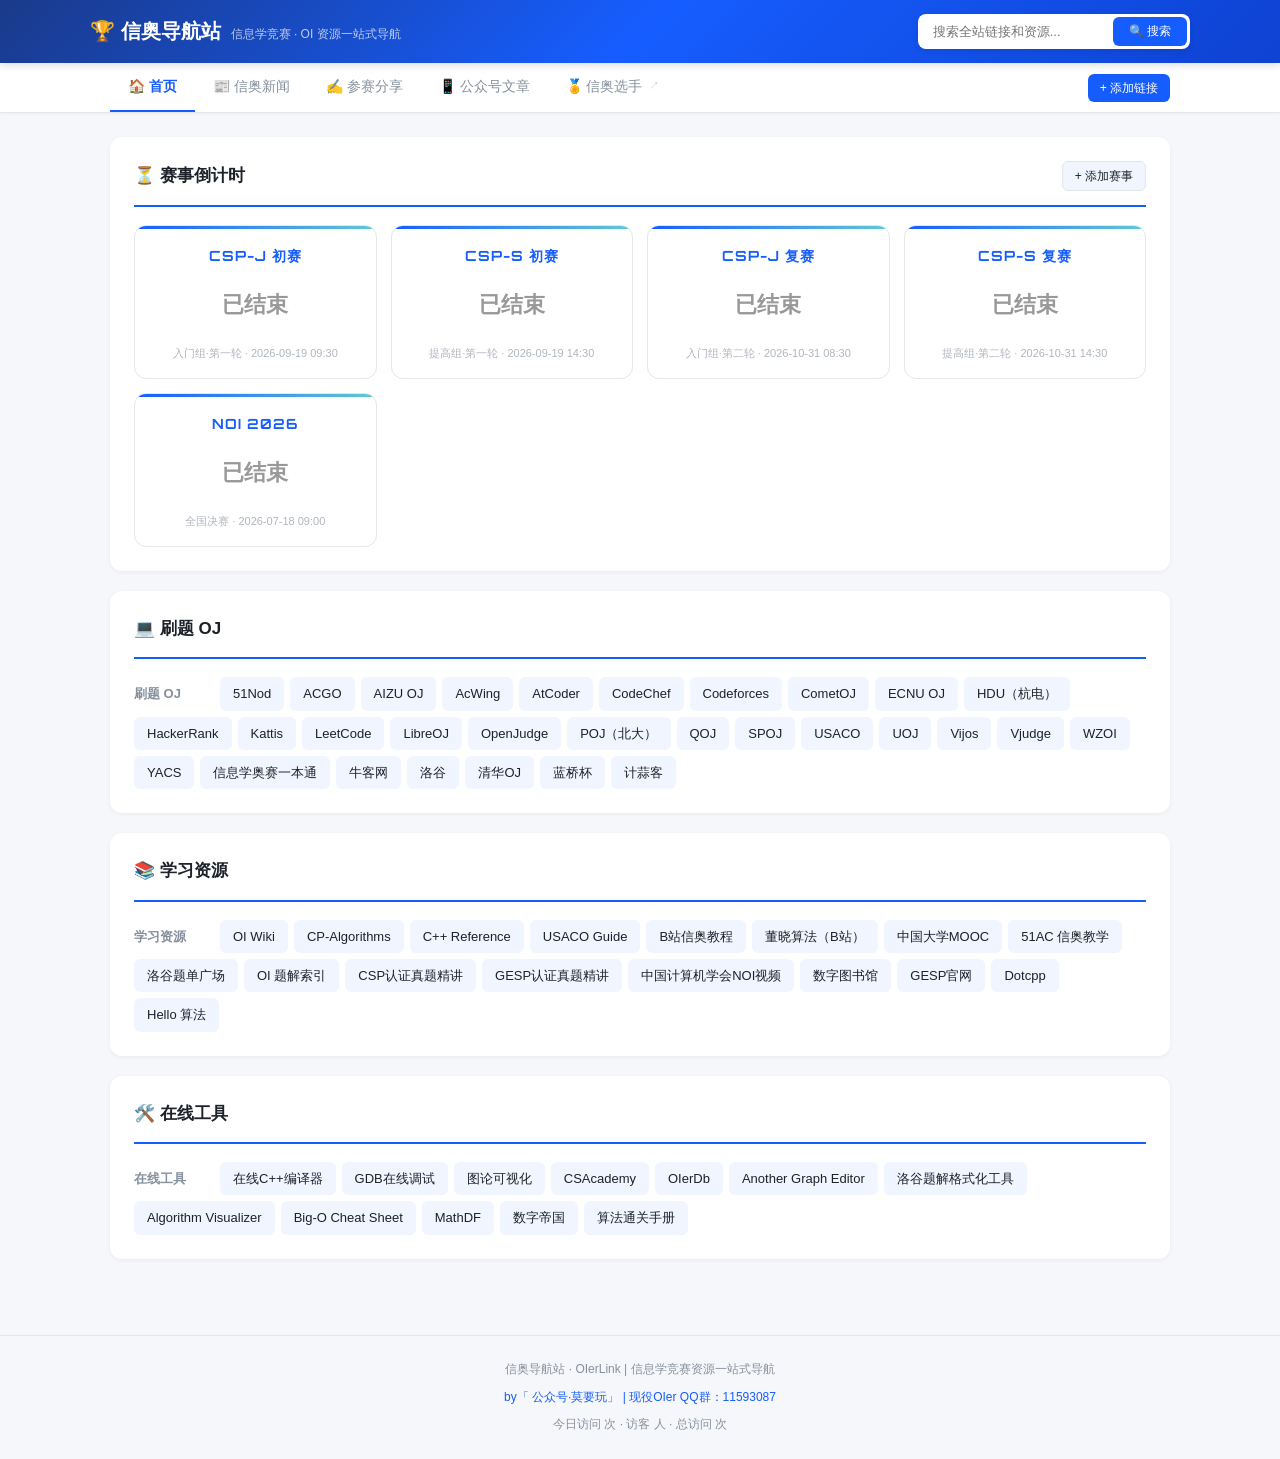
<file: index.html>
<!DOCTYPE html>
<html lang="zh-CN">
<head>
<meta charset="UTF-8">
<meta name="viewport" content="width=device-width, initial-scale=1.0">
<meta name="description" content="信奥导航站(OIerLink) - 信息学竞赛一站式资源导航：刷题OJ、学习资源、赛事官网、选手排名、信奥新闻聚合">
<meta name="keywords" content="OI,信息学竞赛,CSP,NOI,NOIP,洛谷,AcWing,Codeforces,信奥,信奥导航,OIer">
<link rel="preconnect" href="https://fonts.googleapis.com">
<link rel="preconnect" href="https://fonts.gstatic.com" crossorigin>
<link href="https://fonts.googleapis.com/css2?family=Orbitron:wght@500;700;900&display=swap" rel="stylesheet">
<title>信奥导航站 - OIerLink | 信息学竞赛资源导航</title>
<link rel="stylesheet" href="assets/css/style.css">
</head>
<body>
  <!-- Top Bar -->
  <header class="topbar">
    <div class="topbar-inner">
      <div class="brand">
        <h1>🏆 信奥导航站</h1>
        <span class="tagline">信息学竞赛 · OI 资源一站式导航</span>
      </div>
      <form id="search-form" class="search-box" role="search" autocomplete="off">
        <input id="search-input" type="search" class="search-field" placeholder="搜索全站链接和资源..." autocomplete="off">
        <button type="submit">🔍 搜索</button>
      </form>
    </div>
  </header>

  <!-- Navigation Bar -->
  <nav id="nav-bar" class="site-nav"></nav>

  <!-- Main Container -->
  <main class="container">

    <!-- 添加链接表单（默认隐藏） -->
    <div id="add-link-form" class="card" style="display:none;margin-bottom:16px;">
      <div class="card-header">
        <h3>📌 添加自定义链接（仅自己可见）</h3>
        <button id="btn-cancel-add" class="btn btn-outline btn-sm">取消</button>
      </div>
      <div style="display:flex;gap:10px;flex-wrap:wrap;align-items:flex-end;">
        <div class="form-group" style="flex:2;min-width:160px;margin-bottom:0;">
          <label for="my-link-name" style="font-size:12px;">名称 *</label>
          <input type="text" id="my-link-name" placeholder="如：我的博客" maxlength="30">
        </div>
        <div class="form-group" style="flex:3;min-width:200px;margin-bottom:0;">
          <label for="my-link-url" style="font-size:12px;">网址 *</label>
          <input type="url" id="my-link-url" placeholder="https://">
        </div>
        <div class="form-group" style="flex:2;min-width:140px;margin-bottom:0;">
          <label for="my-link-cat" style="font-size:12px;">分类</label>
          <select id="my-link-cat">
            <option value="oj">刷题 OJ</option>
            <option value="learn">学习资源</option>
            <option value="tools">在线工具 & 题解</option>
            <option value="other">其他</option>
          </select>
        </div>
        <button id="btn-save-link" class="btn btn-primary" style="flex-shrink:0;">保存</button>
      </div>
      <div id="add-link-msg" style="font-size:12px;margin-top:8px;color:#86909c;display:none;"></div>
    </div>

    <!-- ① 赛事倒计时 -->
    <div class="card">
      <div class="card-header">
        <h3>⏳ 赛事倒计时</h3>
        <button id="btn-add-event" class="btn btn-outline btn-sm">+ 添加赛事</button>
      </div>
      <div id="countdown-container"></div>
      <div id="add-event-row" style="margin-top:12px;display:none;align-items:flex-end;gap:8px;flex-wrap:wrap;padding:12px 0 0 0;border-top:1px dashed #e5e6eb;">
        <div class="form-group" style="flex:2;min-width:120px;margin-bottom:0;">
          <label for="event-name" style="font-size:12px;">赛事名称</label>
          <input type="text" id="event-name" placeholder="如：校赛" maxlength="20" style="padding:6px 10px;font-size:13px;">
        </div>
        <div class="form-group" style="flex:2;min-width:140px;margin-bottom:0;">
          <label for="event-date" style="font-size:12px;">日期</label>
          <input type="date" id="event-date" style="padding:6px 10px;font-size:13px;">
        </div>
        <div class="form-group" style="flex:1;min-width:90px;margin-bottom:0;">
          <label for="event-time" style="font-size:12px;">时间</label>
          <input type="time" id="event-time" value="09:00" style="padding:6px 10px;font-size:13px;">
        </div>
        <button id="btn-save-event" class="btn btn-primary btn-sm">添加</button>
        <button id="btn-cancel-event" class="btn btn-outline btn-sm">取消</button>
      </div>
    </div>

    <!-- ② 信奥综合导航（动态渲染） -->
    <div id="nav-links-container">
      <div style="text-align:center;padding:40px;color:#86909c;">加载中...</div>
    </div>

  </main>

  <!-- Footer -->
  <footer class="site-footer">
    <p>信奥导航站 · OIerLink | 信息学竞赛资源一站式导航</p>
    <div class="footer-links">
      <a href="https://mp.weixin.qq.com" target="_blank" rel="noopener">by「 公众号·莫要玩」 | 现役OIer QQ群：11593087</a>
    </div>
    <div class="footer-stats" style="font-size:12px;color:#86909c;margin-top:8px;">
      今日访问 <span id="busuanzi_today_pv"></span> 次 ·
      访客 <span id="busuanzi_today_uv"></span> 人 ·
      总访问 <span id="busuanzi_site_pv"></span> 次
    </div>
  </footer>

  <script src="assets/js/countdown.js"></script>
  <script src="assets/js/app.js"></script>
  <script src="//cdn.busuanzi.cc/busuanzi/3.6.9/busuanzi.min.js" defer></script>
</body>
</html>
</file>
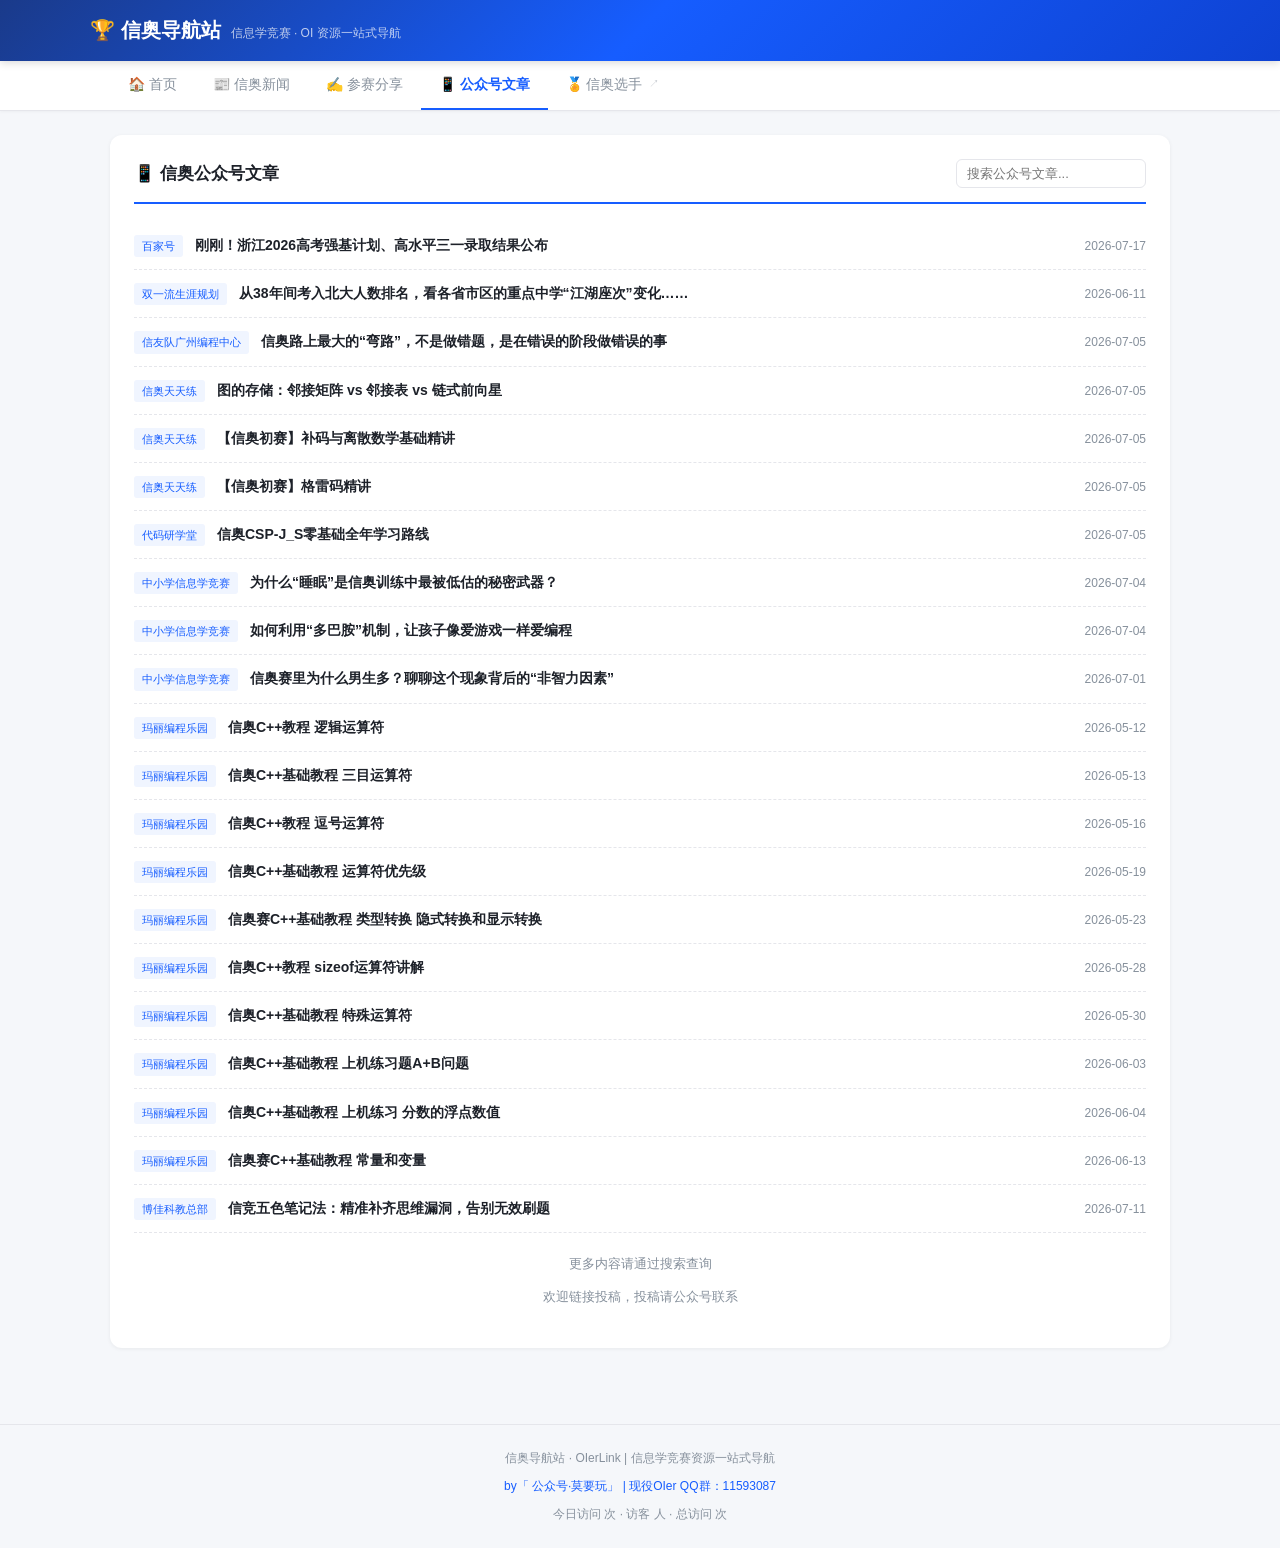
<file: gzh.html>
<!DOCTYPE html>
<html lang="zh-CN">
<head>
<meta charset="UTF-8">
<meta name="viewport" content="width=device-width, initial-scale=1.0">
<meta name="description" content="信奥公众号文章 - 信奥导航站(OIerLink) 聚合优秀信奥公众号内容">
<title>公众号文章 - 信奥导航站 | OIerLink</title>
<link rel="stylesheet" href="assets/css/style.css">
<link rel="preconnect" href="https://fonts.googleapis.com">
<link rel="preconnect" href="https://fonts.gstatic.com" crossorigin>
<link href="https://fonts.googleapis.com/css2?family=Orbitron:wght@500;700;900&display=swap" rel="stylesheet">
</head>
<body>
  <!-- Top Bar -->
  <header class="topbar">
    <div class="topbar-inner">
      <div class="brand">
        <a href="index.html" style="color:#fff;text-decoration:none;">
          <h1>🏆 信奥导航站</h1>
        </a>
        <span class="tagline">信息学竞赛 · OI 资源一站式导航</span>
      </div>
    </div>
  </header>

  <!-- Navigation Bar -->
  <nav id="nav-bar" class="site-nav"></nav>

  <main class="container" style="padding-top:24px;">
    <div id="page-content">
      <div style="text-align:center;padding:40px;color:#86909c;">加载中...</div>
    </div>
  </main>

  <!-- Footer -->
  <footer class="site-footer">
    <p>信奥导航站 · OIerLink | 信息学竞赛资源一站式导航</p>
    <div class="footer-links">
      <a href="https://mp.weixin.qq.com" target="_blank" rel="noopener">by「 公众号·莫要玩」 | 现役OIer QQ群：11593087</a>
    </div>
    <div class="footer-stats" style="font-size:12px;color:#86909c;margin-top:8px;">
      今日访问 <span id="busuanzi_today_pv"></span> 次 ·
      访客 <span id="busuanzi_today_uv"></span> 人 ·
      总访问 <span id="busuanzi_site_pv"></span> 次
    </div>
  </footer>

  <script src="assets/js/app.js"></script>
  <script src="//cdn.busuanzi.cc/busuanzi/3.6.9/busuanzi.min.js" defer></script>
</body>
</html>
</file>
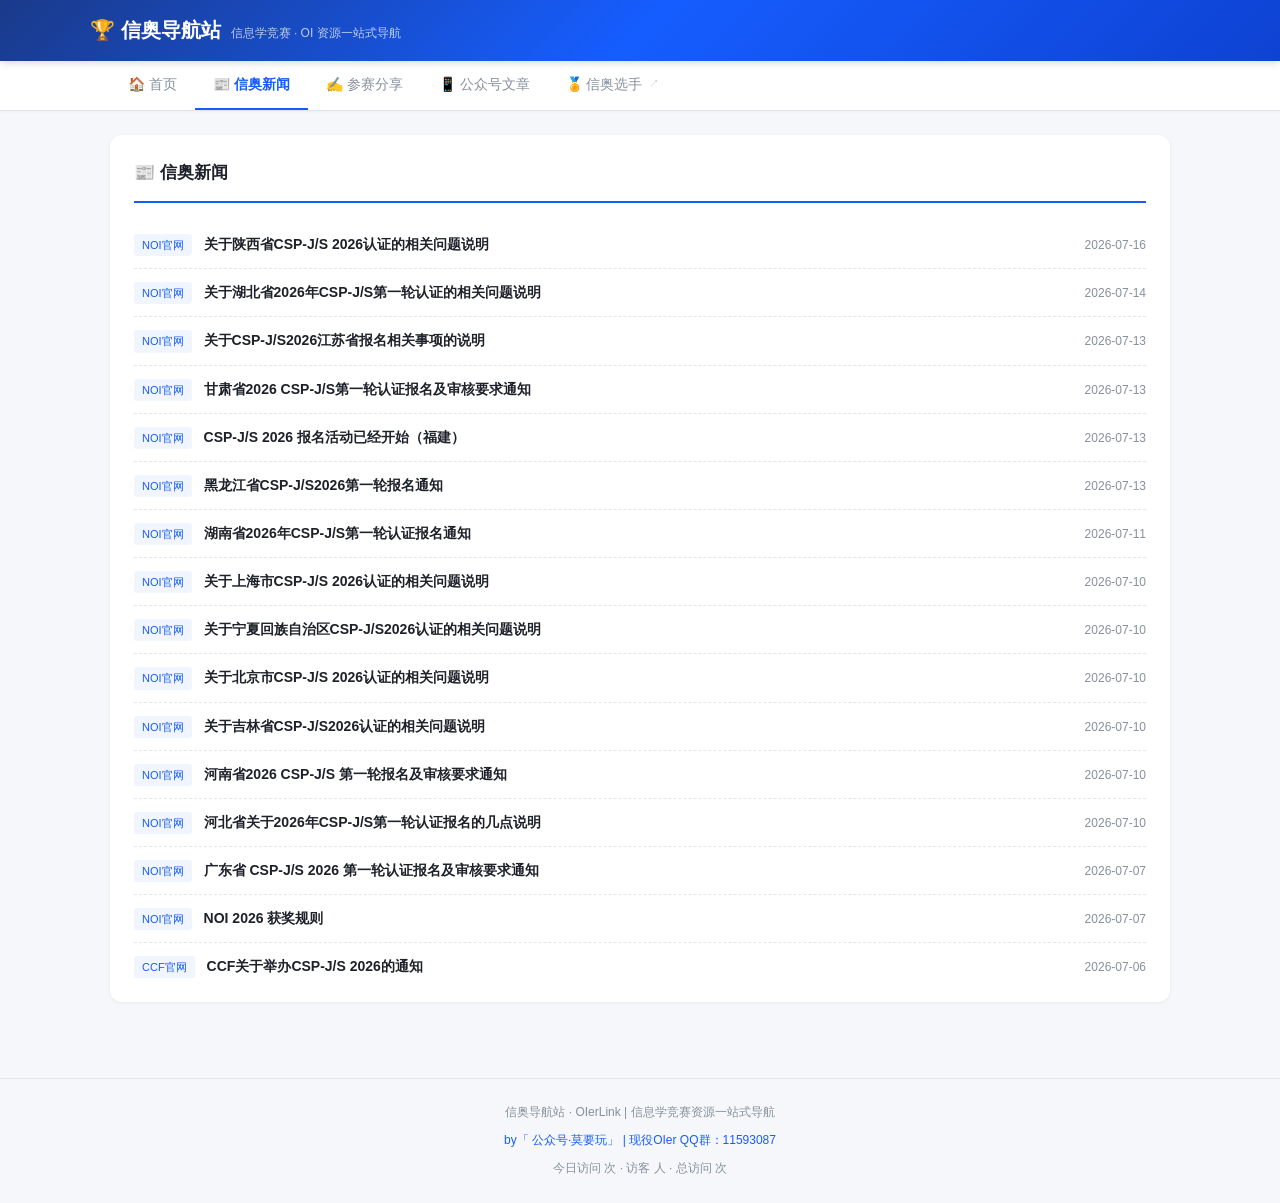
<file: news.html>
<!DOCTYPE html>
<html lang="zh-CN">
<head>
<meta charset="UTF-8">
<meta name="viewport" content="width=device-width, initial-scale=1.0">
<meta name="description" content="信奥新闻 - 信奥导航站(OIerLink) 聚合 CSP/NOI/NOIP 最新赛事资讯">
<title>信奥新闻 - 信奥导航站 | OIerLink</title>
<link rel="stylesheet" href="assets/css/style.css">
<link rel="preconnect" href="https://fonts.googleapis.com">
<link rel="preconnect" href="https://fonts.gstatic.com" crossorigin>
<link href="https://fonts.googleapis.com/css2?family=Orbitron:wght@500;700;900&display=swap" rel="stylesheet">
</head>
<body>
  <!-- Top Bar -->
  <header class="topbar">
    <div class="topbar-inner">
      <div class="brand">
        <a href="index.html" style="color:#fff;text-decoration:none;">
          <h1>🏆 信奥导航站</h1>
        </a>
        <span class="tagline">信息学竞赛 · OI 资源一站式导航</span>
      </div>
    </div>
  </header>

  <!-- Navigation Bar -->
  <nav id="nav-bar" class="site-nav"></nav>

  <main class="container" style="padding-top:24px;">
    <div id="page-content">
      <div style="text-align:center;padding:40px;color:#86909c;">加载中...</div>
    </div>
  </main>

  <!-- Footer -->
  <footer class="site-footer">
    <p>信奥导航站 · OIerLink | 信息学竞赛资源一站式导航</p>
    <div class="footer-links">
      <a href="https://mp.weixin.qq.com" target="_blank" rel="noopener">by「 公众号·莫要玩」 | 现役OIer QQ群：11593087</a>
    </div>
    <div class="footer-stats" style="font-size:12px;color:#86909c;margin-top:8px;">
      今日访问 <span id="busuanzi_today_pv"></span> 次 ·
      访客 <span id="busuanzi_today_uv"></span> 人 ·
      总访问 <span id="busuanzi_site_pv"></span> 次
    </div>
  </footer>

  <script src="assets/js/app.js"></script>
  <script src="//cdn.busuanzi.cc/busuanzi/3.6.9/busuanzi.min.js" defer></script>
</body>
</html>
</file>
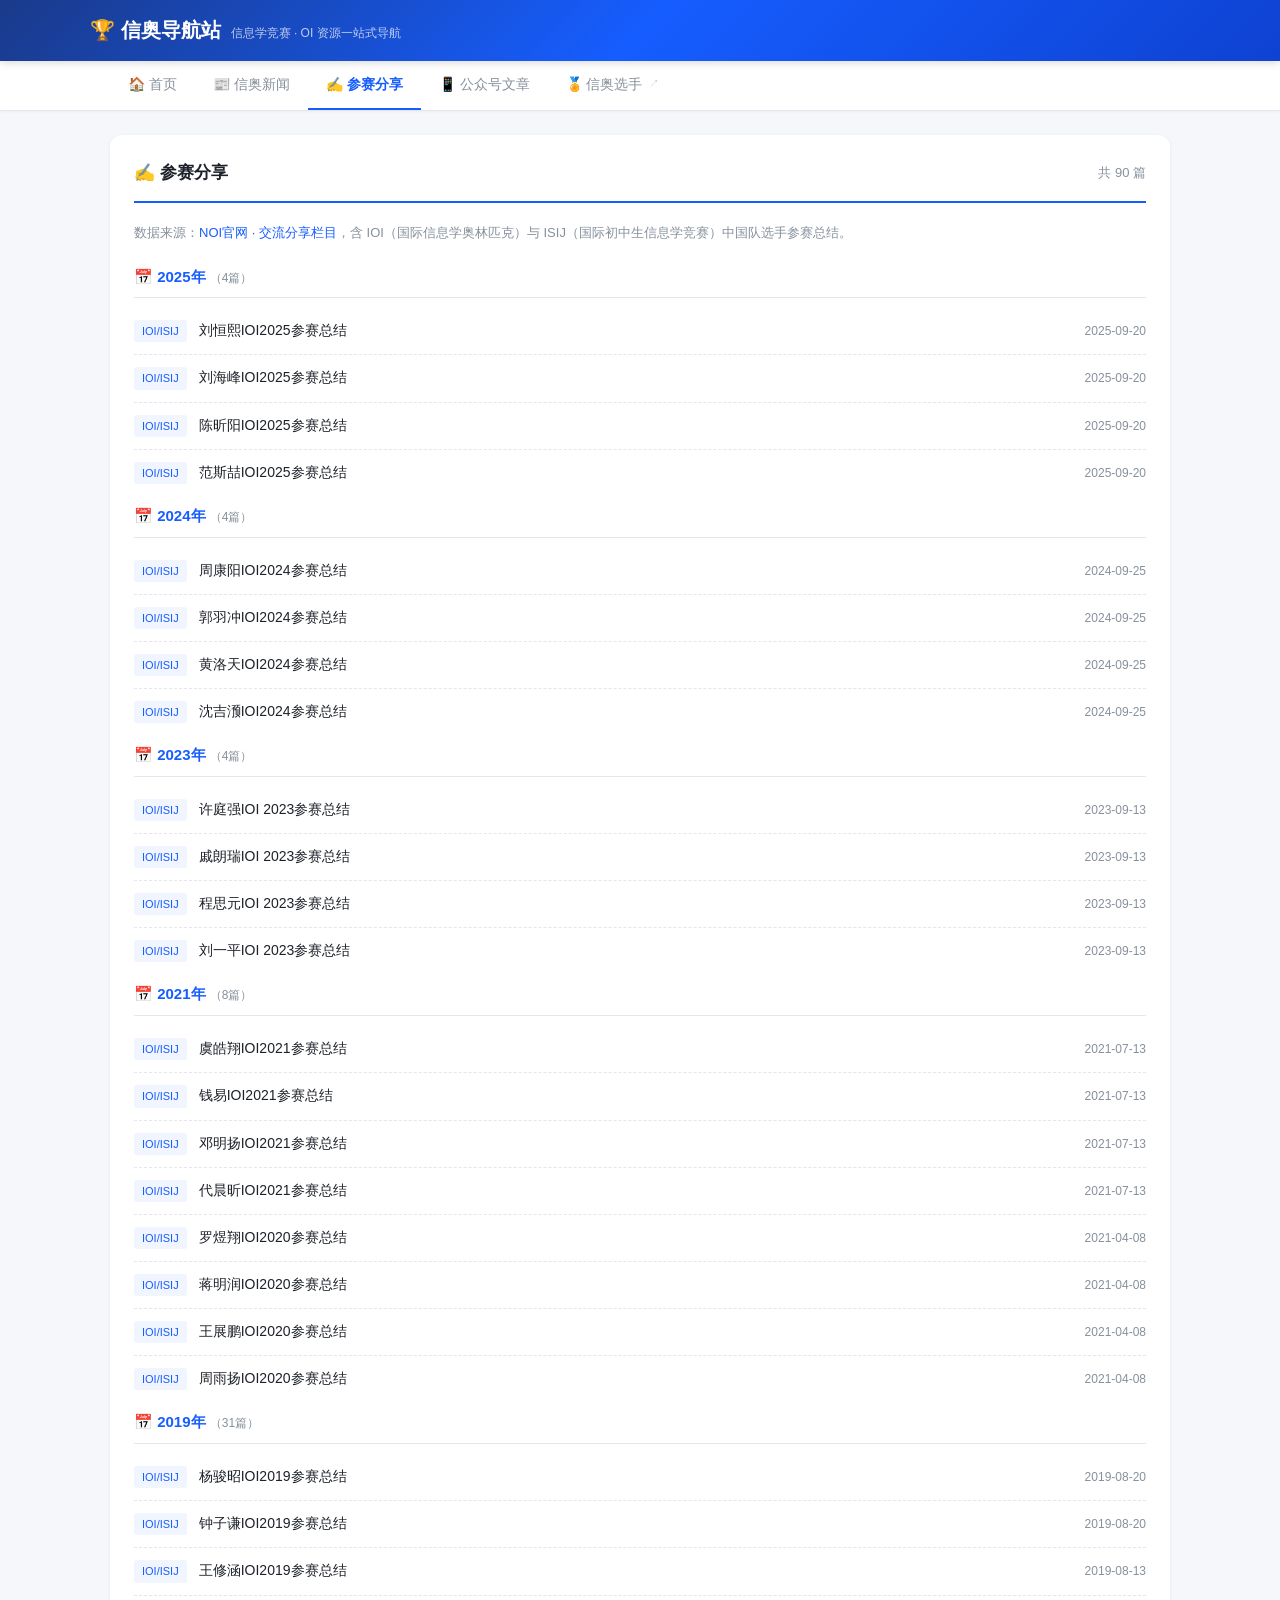
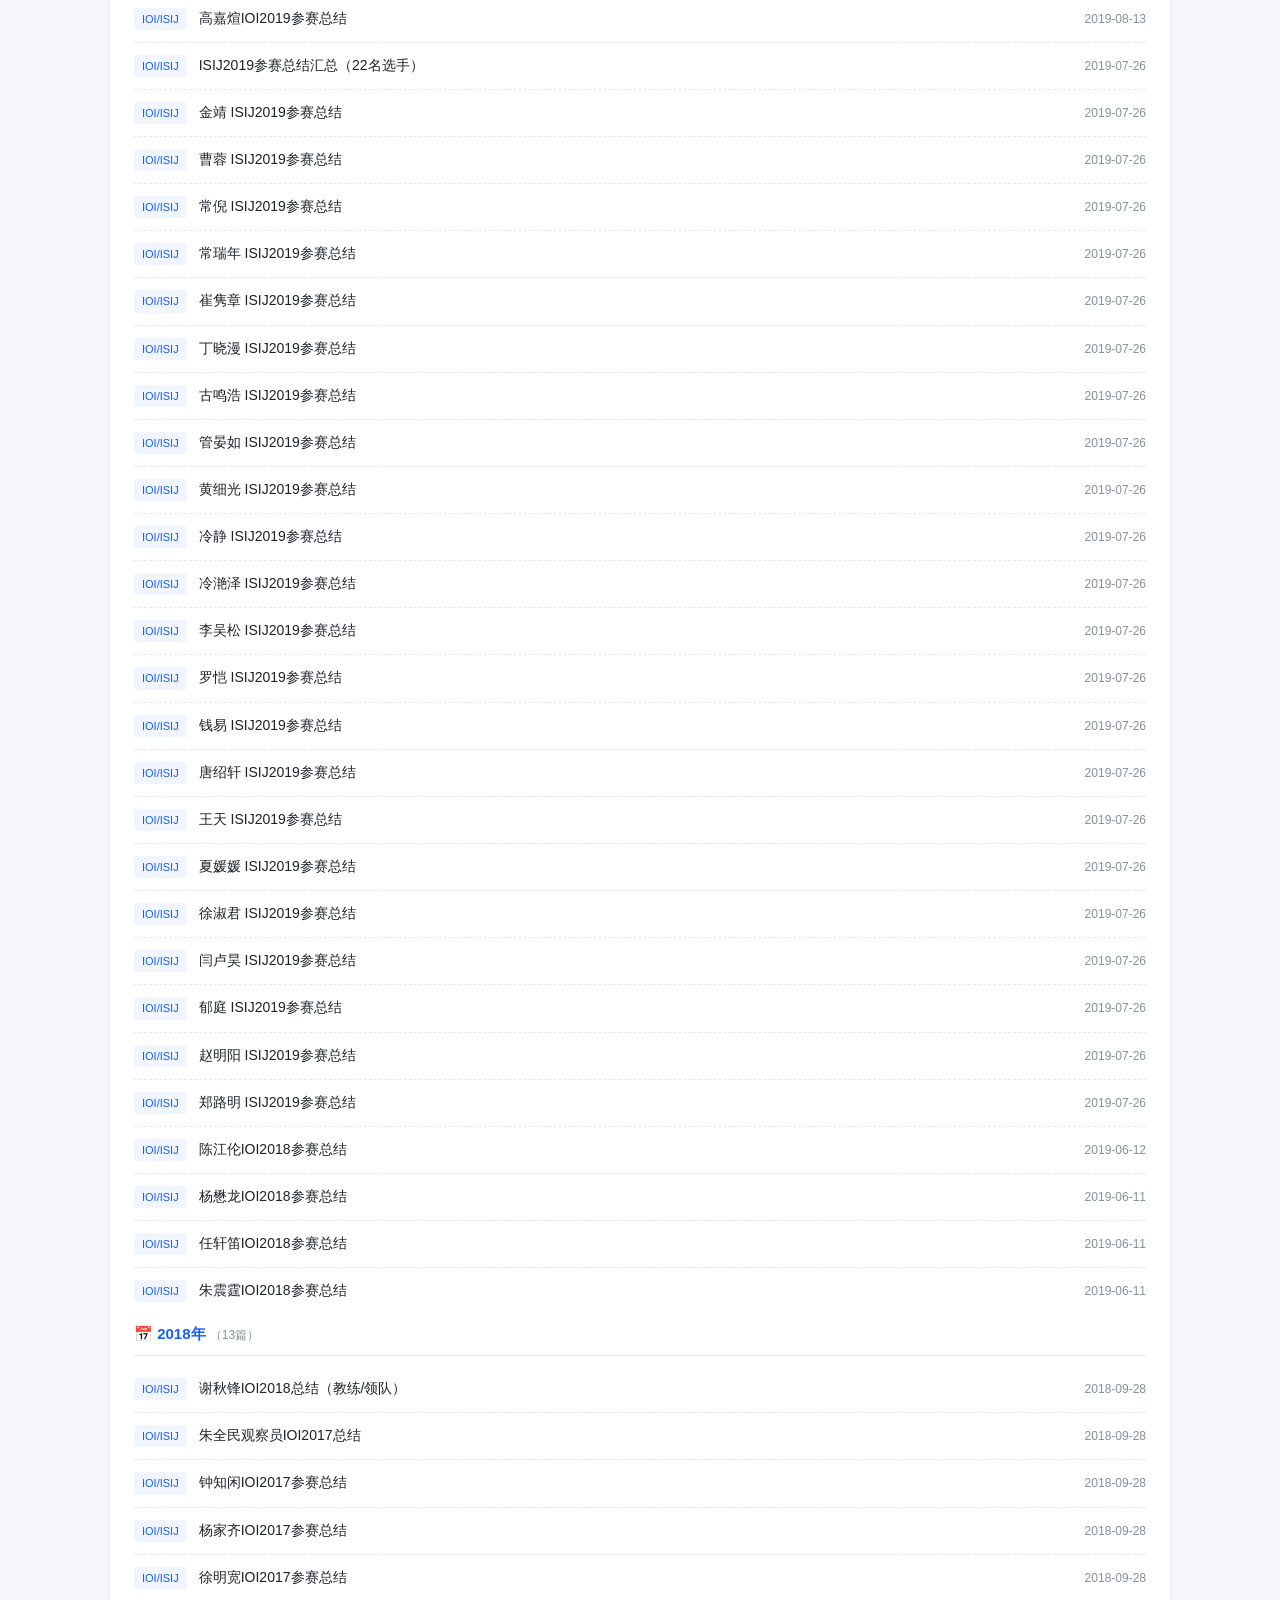
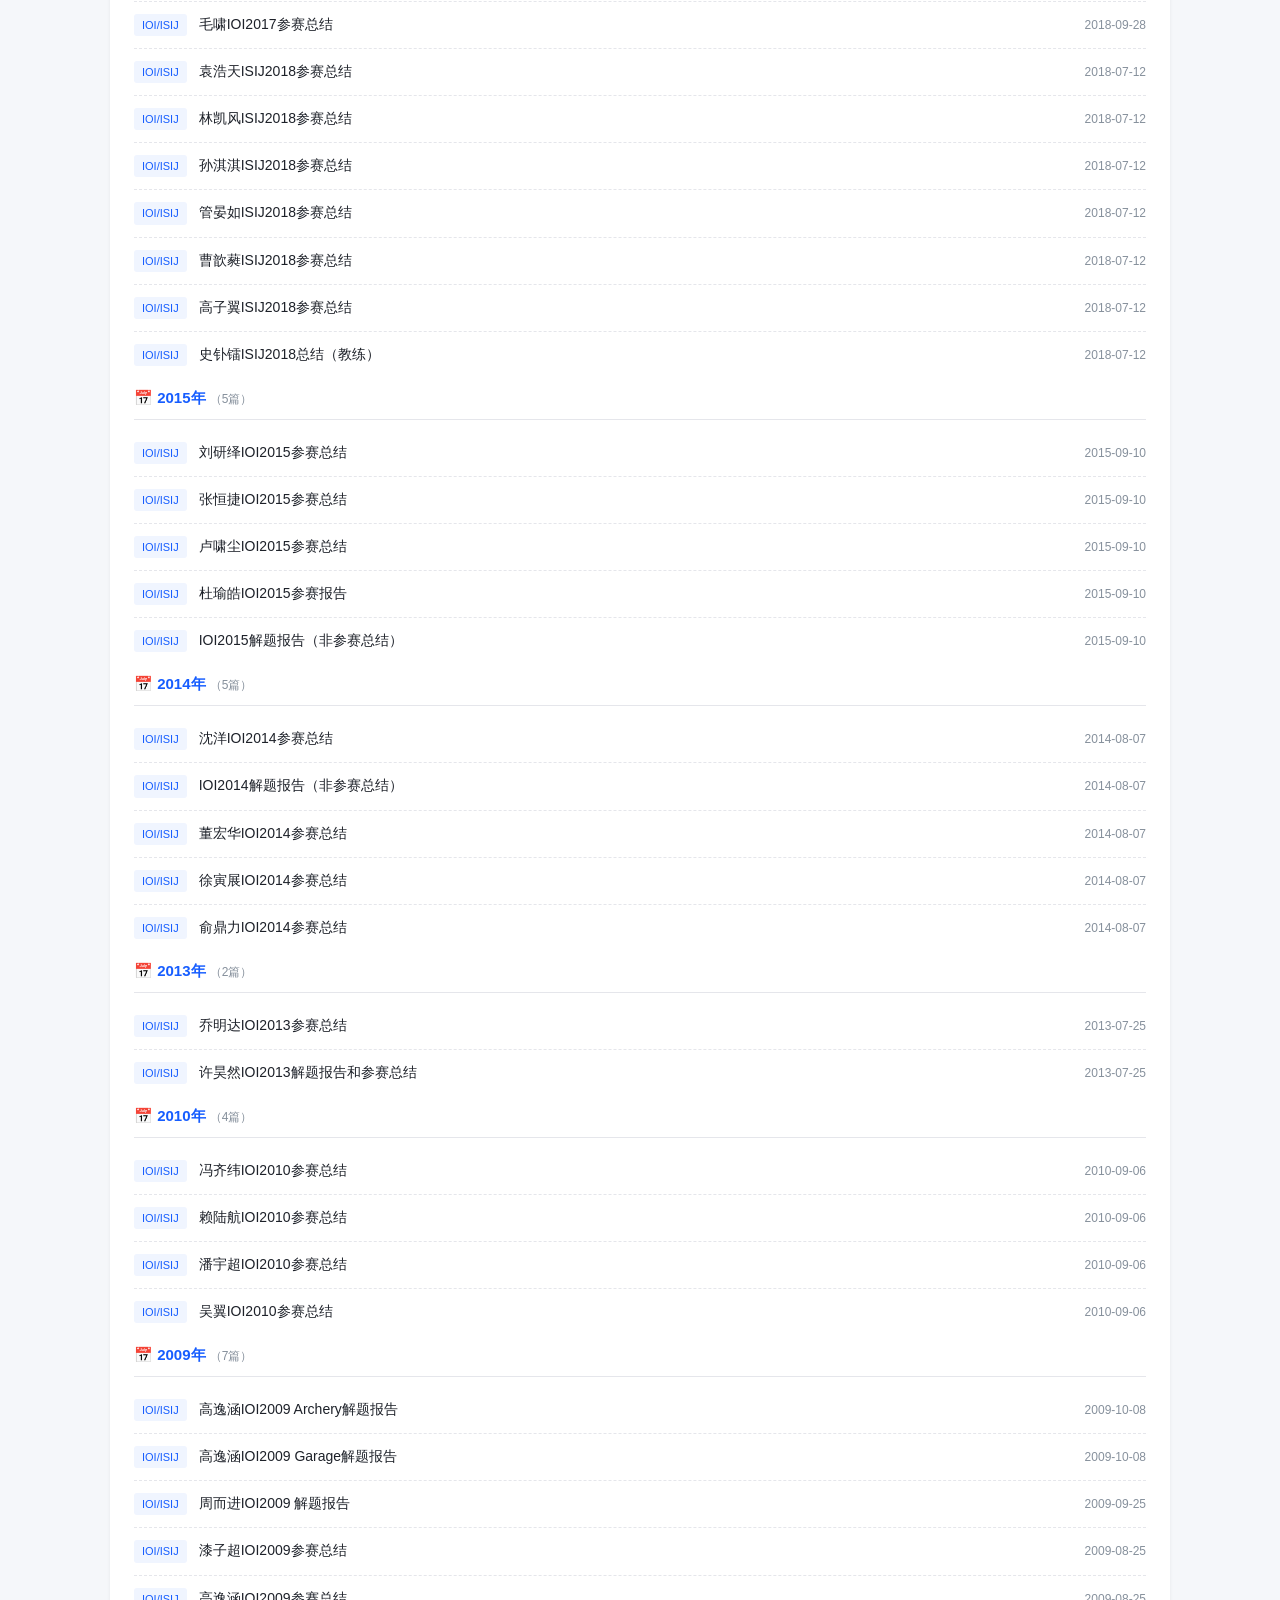
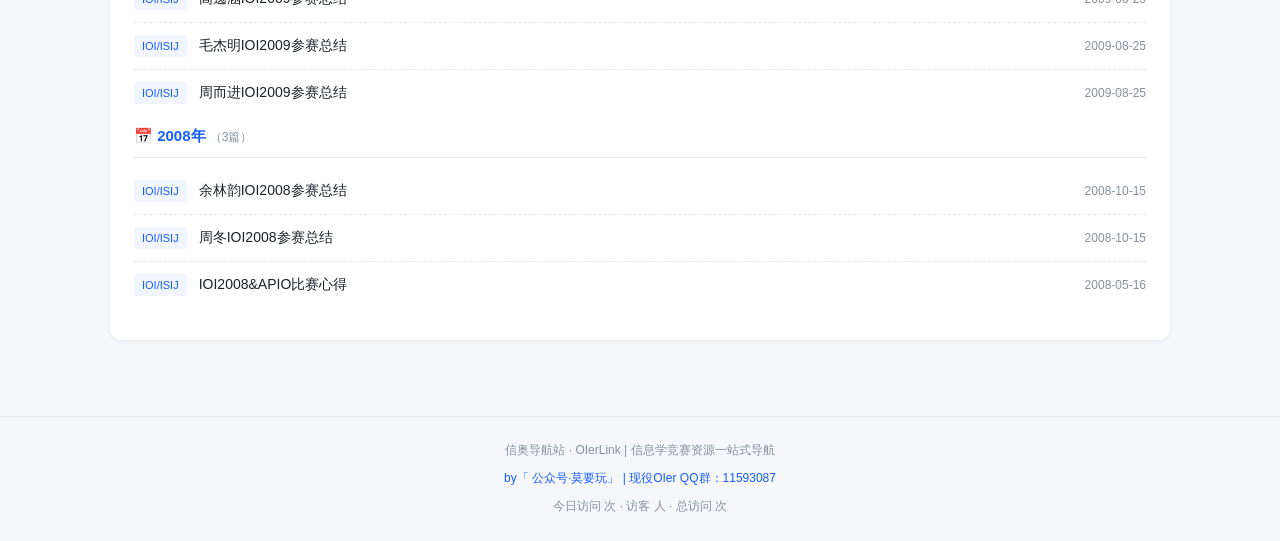
<file: share.html>
<!DOCTYPE html>
<html lang="zh-CN">
<head>
<meta charset="UTF-8">
<meta name="viewport" content="width=device-width, initial-scale=1.0">
<meta name="description" content="参赛分享 - 信奥导航站(OIerLink) NOI官网交流分享栏目，IOI/ISIJ中国队选手参赛总结汇总">
<title>参赛分享 - 信奥导航站 | OIerLink</title>
<link rel="stylesheet" href="assets/css/style.css">
</head>
<body>
  <!-- Top Bar -->
  <header class="topbar">
    <div class="topbar-inner">
      <div class="brand">
        <a href="index.html" style="color:#fff;text-decoration:none;">
          <h1>🏆 信奥导航站</h1>
        </a>
        <span class="tagline">信息学竞赛 · OI 资源一站式导航</span>
      </div>
    </div>
  </header>

  <!-- Navigation Bar -->
  <nav id="nav-bar" class="site-nav"></nav>

  <main class="container" style="padding-top:24px;">
    <div id="page-content">
      <div style="text-align:center;padding:40px;color:#86909c;">加载中...</div>
    </div>
  </main>

  <!-- Footer -->
  <footer class="site-footer">
    <p>信奥导航站 · OIerLink | 信息学竞赛资源一站式导航</p>
    <div class="footer-links">
      <a href="https://mp.weixin.qq.com" target="_blank" rel="noopener">by「 公众号·莫要玩」 | 现役OIer QQ群：11593087</a>
    </div>
    <div class="footer-stats" style="font-size:12px;color:#86909c;margin-top:8px;">
      今日访问 <span id="busuanzi_today_pv"></span> 次 ·
      访客 <span id="busuanzi_today_uv"></span> 人 ·
      总访问 <span id="busuanzi_site_pv"></span> 次
    </div>
  </footer>

  <script src="assets/js/app.js"></script>
  <script src="//cdn.busuanzi.cc/busuanzi/3.6.9/busuanzi.min.js" defer></script>
</body>
</html>
</file>
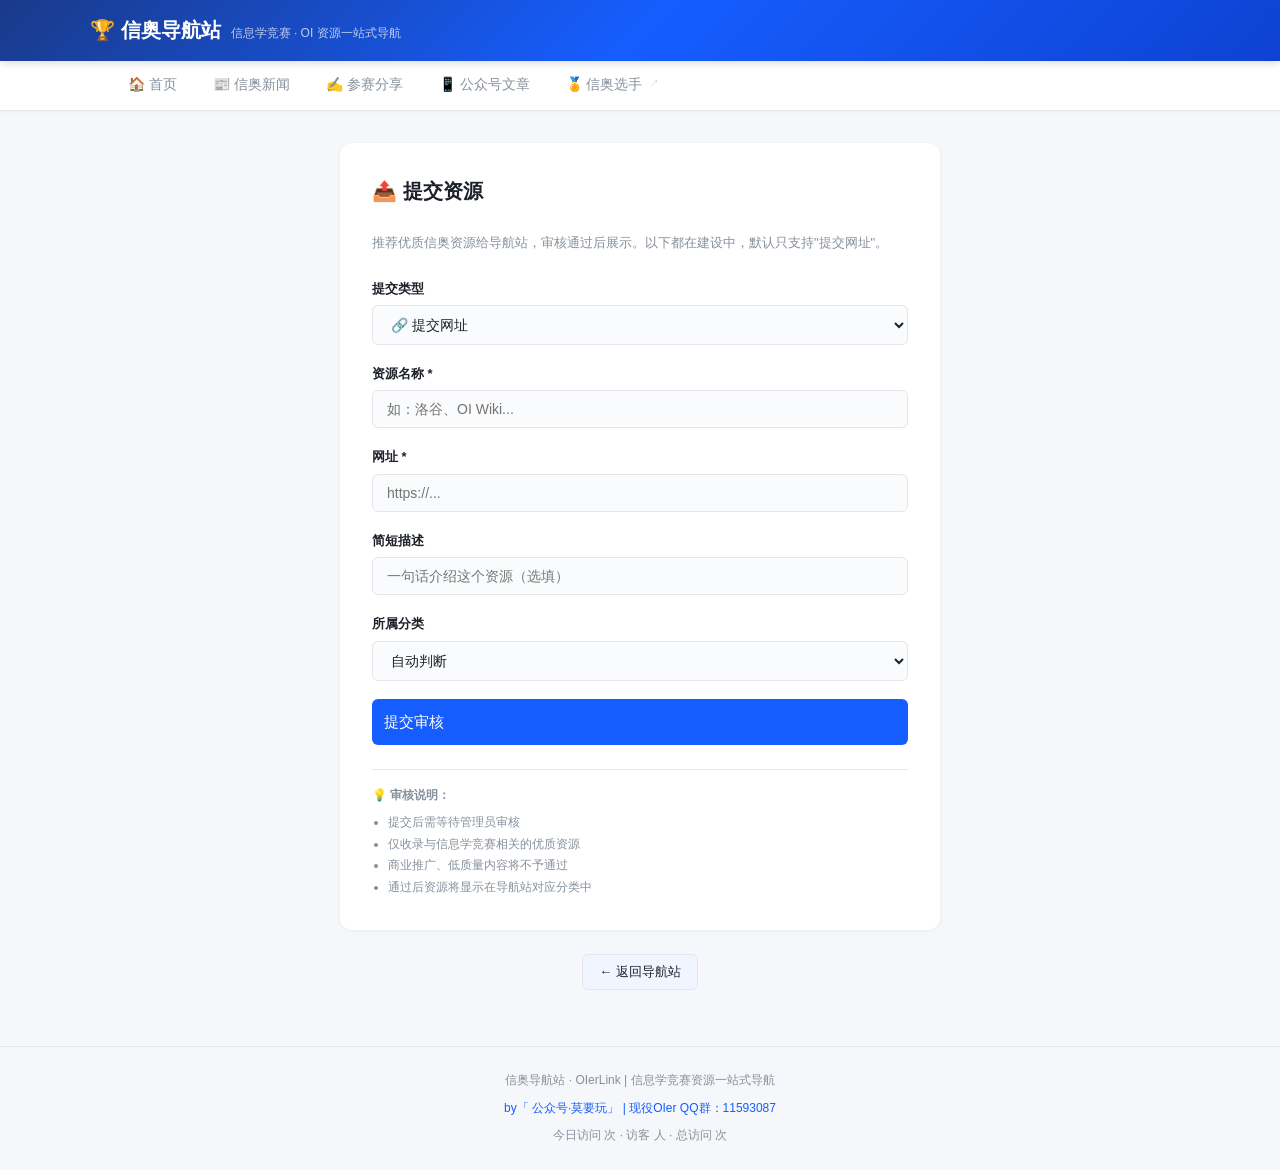
<file: submit.html>
<!DOCTYPE html>
<html lang="zh-CN">
<head>
<meta charset="UTF-8">
<meta name="viewport" content="width=device-width, initial-scale=1.0">
<title>提交资源 - 信奥导航站</title>
<link rel="stylesheet" href="assets/css/style.css">
</head>
<body>
  <!-- Top Bar -->
  <header class="topbar">
    <div class="topbar-inner">
      <div class="brand">
        <a href="index.html" style="color:#fff;text-decoration:none;">
          <h1>🏆 信奥导航站</h1>
        </a>
        <span class="tagline">信息学竞赛 · OI 资源一站式导航</span>
      </div>
    </div>
  </header>

  <!-- Navigation Bar -->
  <nav id="nav-bar" class="site-nav"></nav>

  <main class="container" style="padding-top:32px;">
    <div class="submit-form">
      <h2>📤 提交资源</h2>
      <p style="font-size:13px;color:#86909c;margin-bottom:24px;">推荐优质信奥资源给导航站，审核通过后展示。以下都在建设中，默认只支持"提交网址"。</p>

      <div id="submit-msg" class="status-msg"></div>

      <form id="submit-form">
        <!-- 提交类型 -->
        <div class="form-group">
          <label for="submit-type">提交类型</label>
          <select id="submit-type" required>
            <option value="link">🔗 提交网址</option>
          </select>
        </div>

        <!-- 名称 -->
        <div class="form-group">
          <label for="submit-name">资源名称 *</label>
          <input type="text" id="submit-name" placeholder="如：洛谷、OI Wiki..." required maxlength="50">
        </div>

        <!-- 网址 -->
        <div class="form-group">
          <label for="submit-url">网址 *</label>
          <input type="url" id="submit-url" placeholder="https://..." required>
        </div>

        <!-- 描述 -->
        <div class="form-group">
          <label for="submit-desc">简短描述</label>
          <input type="text" id="submit-desc" placeholder="一句话介绍这个资源（选填）" maxlength="100">
        </div>

        <!-- 分类 -->
        <div class="form-group">
          <label for="submit-category">所属分类</label>
          <select id="submit-category">
            <option value="">自动判断</option>
            <option value="oj">刷题 OJ</option>
            <option value="policy">官网政策</option>
            <option value="learn">学习资源</option>
            <option value="tools">在线工具 & 题解</option>
            <option value="community">社区讨论</option>
            <option value="gzh">信奥公众号</option>
          </select>
        </div>

        <!-- 提交按钮 -->
        <button type="submit" class="btn btn-primary" style="width:100%;padding:12px;font-size:15px;">提交审核</button>
      </form>

      <div style="margin-top:24px;padding-top:16px;border-top:1px solid #e5e6eb;font-size:12px;color:#86909c;">
        <p>💡 <strong>审核说明：</strong></p>
        <ul style="padding-left:16px;margin-top:6px;line-height:1.8;">
          <li>提交后需等待管理员审核</li>
          <li>仅收录与信息学竞赛相关的优质资源</li>
          <li>商业推广、低质量内容将不予通过</li>
          <li>通过后资源将显示在导航站对应分类中</li>
        </ul>
      </div>
    </div>

    <div style="text-align:center;margin-top:24px;">
      <a href="index.html" class="btn btn-outline">← 返回导航站</a>
    </div>
  </main>

  <footer class="site-footer">
    <p>信奥导航站 · OIerLink | 信息学竞赛资源一站式导航</p>
    <div class="footer-links">
      <a href="https://mp.weixin.qq.com" target="_blank" rel="noopener">by「 公众号·莫要玩」 | 现役OIer QQ群：11593087</a>
    </div>
    <div class="footer-stats" style="font-size:12px;color:#86909c;margin-top:8px;">
      今日访问 <span id="busuanzi_today_pv"></span> 次 ·
      访客 <span id="busuanzi_today_uv"></span> 人 ·
      总访问 <span id="busuanzi_site_pv"></span> 次
    </div>
  </footer>

  <script src="assets/js/app.js"></script>
  <script src="//cdn.busuanzi.cc/busuanzi/3.6.9/busuanzi.min.js" defer></script>
</body>
</html>
</file>
<file: assets/css/style.css>
/* ============================================
   信奥导航站 - OIerLink Static Site
   设计参考：原WP站风格，增强可维护性
   ============================================ */

/* === Reset & Base === */
*, *::before, *::after { margin: 0; padding: 0; box-sizing: border-box; }

:root {
  --primary: #165DFF;
  --primary-dark: #0E42D2;
  --primary-light: #e0ebff;
  --primary-bg: #f0f5ff;
  --bg: #f5f7fa;
  --card-bg: #ffffff;
  --text: #1d2129;
  --text-secondary: #86909c;
  --text-muted: #b0b5be;
  --border: #e5e6eb;
  --shadow: 0 1px 4px rgba(0,0,0,0.06);
  --shadow-hover: 0 4px 12px rgba(22,93,255,0.12);
  --radius: 12px;
  --radius-sm: 8px;
  --radius-xs: 6px;
  --gradient-top: linear-gradient(135deg, #1a3a8a 0%, #165DFF 50%, #0E42D2 100%);
  --font-mono: 'Courier New', 'Consolas', monospace;
  --font-display: 'Orbitron', 'Courier New', 'Consolas', monospace;
  --transition: all 0.2s ease;
}

html { overflow-x: hidden; }
body {
  font-family: -apple-system, BlinkMacSystemFont, "Segoe UI", Roboto, "Helvetica Neue", Arial, "PingFang SC", "Microsoft YaHei", sans-serif;
  background: var(--bg);
  color: var(--text);
  line-height: 1.65;
  font-size: 14px;
  overflow-x: hidden;
  word-break: break-word;
}
img, video, iframe { max-width: 100%; height: auto; }
input, select, textarea, button { max-width: 100%; }

a { color: var(--primary); text-decoration: none; }
a:hover { color: var(--primary-dark); }

/* === Top Bar === */
.topbar {
  background: var(--gradient-top);
  padding: 14px 20px;
  color: #fff;
  position: sticky;
  top: 0;
  z-index: 100;
  box-shadow: 0 2px 8px rgba(0,0,0,0.15);
}
.topbar-inner {
  max-width: 1100px;
  margin: 0 auto;
  display: flex;
  align-items: center;
  justify-content: space-between;
  gap: 16px;
  flex-wrap: wrap;
}
.brand { display: flex; align-items: baseline; gap: 10px; flex-shrink: 0; }
.brand h1 { font-size: 20px; font-weight: 700; margin: 0; white-space: nowrap; }
.brand .tagline { font-size: 12px; opacity: 0.72; white-space: nowrap; }

.search-box {
  background: #fff;
  border-radius: var(--radius-sm);
  padding: 3px;
  display: flex;
  max-width: 340px;
  flex-shrink: 0;
  box-shadow: 0 2px 6px rgba(0,0,0,0.08);
}
.search-box input {
  border: none; outline: none;
  padding: 7px 12px; font-size: 13px;
  background: transparent; color: #333;
  flex: 1; min-width: 0;
}
.search-box button {
  background: var(--primary); color: #fff;
  border: none; border-radius: var(--radius-xs);
  padding: 6px 16px; font-size: 12px; cursor: pointer;
  white-space: nowrap;
}
.search-box button:hover { background: var(--primary-dark); }

/* === Site Nav === */
.site-nav {
  background: #fff;
  border-bottom: 1px solid var(--border);
  box-shadow: 0 1px 3px rgba(0,0,0,0.04);
  position: sticky;
  top: 0;
  z-index: 99;
}
.site-nav-inner {
  max-width: 1100px;
  margin: 0 auto;
  display: flex;
  align-items: center;
  gap: 0;
  padding: 0 20px;
  overflow-x: auto;
  -webkit-overflow-scrolling: touch;
  scrollbar-width: none;
}
.site-nav-inner::-webkit-scrollbar { display: none; }
.site-nav .nav-link {
  display: inline-flex; align-items: center; gap: 5px;
  padding: 12px 18px; font-size: 14px; font-weight: 500;
  color: var(--text-secondary); text-decoration: none;
  border-bottom: 2px solid transparent;
  transition: var(--transition);
  white-space: nowrap;
}
.site-nav .nav-link:hover { color: var(--primary); background: var(--primary-bg); }
.site-nav .nav-link.active {
  color: var(--primary); font-weight: 600;
  border-bottom-color: var(--primary);
}
.site-nav .nav-link.external { }
.site-nav .nav-link .external-icon { font-size: 10px; opacity: 0.5; margin-left: 2px; }

/* === Container === */
.container { max-width: 1100px; margin: 0 auto; padding: 24px 20px; }

/* === Action Bar === */
.action-bar {
  display: flex; justify-content: space-between;
  align-items: center; margin-bottom: 20px;
  flex-wrap: wrap; gap: 10px;
}
.action-links { display: flex; gap: 8px; flex-wrap: wrap; }

/* === Buttons === */
.btn {
  display: inline-flex; align-items: center; gap: 4px;
  padding: 7px 16px; border-radius: var(--radius-xs);
  font-size: 13px; cursor: pointer; text-decoration: none;
  border: none; line-height: 1.5; white-space: nowrap;
  transition: var(--transition);
}
.btn-primary { background: var(--primary); color: #fff; }
.btn-primary:hover { background: var(--primary-dark); color: #fff; }
.btn-outline {
  background: var(--primary-bg); color: var(--text);
  border: 1px solid var(--border);
}
.btn-outline:hover { background: var(--primary-light); border-color: var(--primary); color: var(--primary); }
.btn-sm { padding: 5px 12px; font-size: 12px; }

/* === Stats === */
.stats { display: flex; gap: 12px; margin-bottom: 24px; flex-wrap: wrap; }
.stat-item {
  flex: 1; min-width: 100px;
  background: var(--card-bg); border-radius: var(--radius-sm);
  padding: 12px 18px; display: flex; align-items: center; gap: 10px;
  box-shadow: var(--shadow);
}
.stat-icon { font-size: 22px; }
.stat-num { font-size: 20px; font-weight: 700; color: var(--primary); }
.stat-label { font-size: 12px; color: var(--text-secondary); }

/* === Cards === */
.card {
  background: var(--card-bg); border-radius: var(--radius);
  padding: 24px; margin-bottom: 20px;
  box-shadow: var(--shadow);
  transition: var(--transition);
}
.card-header {
  display: flex; justify-content: space-between;
  align-items: center; margin-bottom: 18px;
  padding-bottom: 14px; border-bottom: 2px solid var(--primary);
}
.card-header h3 { font-size: 17px; font-weight: 600; margin: 0; }
.card-header .card-action {
  font-size: 13px; color: var(--primary);
  text-decoration: none; font-weight: 500; white-space: nowrap;
}
.card-header .card-action:hover { text-decoration: underline; }

/* === Nav Grid === */
.nav-grid { display: flex; flex-direction: column; gap: 16px; }
.nav-row { display: flex; flex-wrap: wrap; gap: 6px; align-items: center; }
.nav-row .row-label {
  font-size: 13px; font-weight: 600; color: var(--text-secondary);
  min-width: 80px; flex-shrink: 0;
}
.nav-tag {
  display: inline-flex; align-items: center; gap: 4px;
  padding: 5px 12px; background: var(--primary-bg);
  border-radius: var(--radius-xs); text-decoration: none;
  color: var(--text); font-size: 13px;
  transition: var(--transition);
  border: 1px solid transparent;
}
.nav-tag:hover {
  background: var(--primary-light);
  border-color: var(--primary);
  color: var(--primary);
  transform: translateY(-1px);
}
.nav-tag .tag-icon { font-size: 12px; }

/* === 自定义链接标签 === */
.my-link-tag {
  position: relative;
}
.my-link-tag .btn-del-link {
  position: absolute; right: 4px; top: 50%; transform: translateY(-50%);
  background: none; border: none; color: #c0392b;
  cursor: pointer; font-size: 14px; line-height: 1;
  padding: 0 3px; display: none;
}
.my-link-tag:hover .btn-del-link { display: inline; }
.my-link-tag:hover { padding-right: 24px; }

/* === Countdown === */
.countdown-grid { display: grid; grid-template-columns: repeat(auto-fill, minmax(240px, 1fr)); gap: 14px; }
.timer-card {
  position: relative;
  background: var(--card-bg);
  border: 1px solid var(--border);
  border-radius: var(--radius);
  padding: 20px 16px 16px;
  text-align: center;
  overflow: hidden;
  transition: var(--transition);
  display: flex;
  flex-direction: column;
  justify-content: flex-start;
  min-height: 154px;
}
.timer-card::before {
  content: ''; position: absolute;
  top: 0; left: 0; right: 0; height: 3px;
  background: linear-gradient(90deg, var(--primary), #5dcad4);
}
.timer-card:hover { transform: translateY(-2px); box-shadow: var(--shadow-hover); }
.timer-name {
  font-size: 14px; color: var(--primary); margin-bottom: 12px;
  font-weight: 700; letter-spacing: 1px;
  font-family: var(--font-display);
  min-height: 20px;
  line-height: 1.4;
}
.timer-value {
  font-size: 22px; font-weight: 700; color: var(--text);
  font-family: var(--font-mono);
  font-variant-numeric: tabular-nums;
  white-space: nowrap;
  margin-top: auto;
  padding: 0;
}
.timer-value .timer-num { display: inline-block; width: 2.0ch; text-align: center; }
.timer-value .timer-num[data-num="days"] { width: 3.0ch; }
.timer-value .unit { font-size: 12px; font-weight: 500; color: var(--text-secondary); margin: 0; width: 1.8ch; display: inline-block; text-align: center; }
.timer-value.ended { color: #999; }
.timer-value.urgent { color: #e74c3c; }
.timer-date {
  font-size: 11px; color: var(--text-muted); margin-top: auto;
  padding-top: 10px;
  min-height: 2.4em;
  line-height: 1.4;
}

/* === 自定义赛事删除按钮 === */
.del-event-btn {
  position: absolute; top: 6px; right: 6px;
  background: rgba(255,255,255,0.9); border: 1px solid #e5e6eb; color: #c0392b;
  cursor: pointer; font-size: 14px; line-height: 1;
  padding: 2px 5px; border-radius: 50%;
  display: none;
}
.timer-card:hover .del-event-btn { display: block; }
.del-event-btn:hover { background: #ffe8e8; border-color: #c0392b; }

/* === News List === */
.news-list { list-style: none; padding: 0; margin: 0; }
.news-item {
  padding: 12px 0; border-bottom: 1px dashed var(--border);
  display: flex; gap: 12px; align-items: baseline;
}
.news-item:last-child { border-bottom: none; padding-bottom: 0; }
.news-item .news-source {
  font-size: 11px; color: var(--primary); background: var(--primary-bg);
  padding: 2px 8px; border-radius: 3px; white-space: nowrap; flex-shrink: 0;
}
.news-item a {
  text-decoration: none; color: var(--text);
  font-size: 14px; line-height: 1.5; flex: 1;
}
.news-item a:hover { color: var(--primary); }
.news-item .news-date { font-size: 12px; color: var(--text-secondary); white-space: nowrap; flex-shrink: 0; }

/* === Players Grid === */
.players-grid { display: grid; grid-template-columns: repeat(auto-fill, minmax(280px, 1fr)); gap: 14px; }
.player-card {
  background: var(--card-bg);
  border: 1px solid var(--border);
  border-radius: var(--radius-sm);
  padding: 16px;
  transition: var(--transition);
  display: flex; align-items: center; gap: 12px;
  text-decoration: none; color: var(--text);
}
.player-card:hover { border-color: var(--primary); transform: translateY(-2px); box-shadow: var(--shadow-hover); }
.player-avatar {
  width: 44px; height: 44px; border-radius: 50%;
  background: var(--gradient-top);
  display: flex; align-items: center; justify-content: center;
  color: #fff; font-weight: 700; font-size: 16px; flex-shrink: 0;
}
.player-info { flex: 1; min-width: 0; }
.player-name { font-size: 15px; font-weight: 600; margin-bottom: 2px; }
.player-desc { font-size: 12px; color: var(--text-secondary); white-space: nowrap; overflow: hidden; text-overflow: ellipsis; }
.player-badge {
  font-size: 11px; color: #fff; background: var(--primary);
  padding: 2px 8px; border-radius: 10px; white-space: nowrap; flex-shrink: 0;
}
.player-badge.gold { background: linear-gradient(135deg, #f5a623, #f7b733); }
.player-badge.silver { background: linear-gradient(135deg, #888, #aaa); }

/* === Entry Cards (快速入口) === */
.entry-grid { display: grid; grid-template-columns: repeat(auto-fill, minmax(200px, 1fr)); gap: 12px; }
.entry-card {
  display: flex; align-items: center; gap: 12px;
  padding: 16px; background: #fafbfc;
  border: 1px solid var(--border); border-radius: var(--radius-sm);
  text-decoration: none; color: var(--text);
  transition: var(--transition);
}
.entry-card:hover {
  border-color: var(--primary); background: var(--primary-bg);
  transform: translateY(-2px); box-shadow: var(--shadow-hover);
}
.entry-icon { font-size: 26px; flex-shrink: 0; }
.entry-info { flex: 1; min-width: 0; }
.entry-title { font-size: 14px; font-weight: 600; margin-bottom: 2px; }
.entry-desc { font-size: 12px; color: var(--text-secondary); }
.entry-arrow { font-size: 16px; color: var(--text-muted); flex-shrink: 0; transition: var(--transition); }
.entry-card:hover .entry-arrow { color: var(--primary); transform: translateX(4px); }

/* === Submit Page === */
.submit-form {
  background: var(--card-bg); border-radius: var(--radius);
  padding: 32px; box-shadow: var(--shadow);
  max-width: 600px; margin: 0 auto;
}
.submit-form h2 { font-size: 20px; margin-bottom: 24px; color: var(--text); }
.form-group { margin-bottom: 18px; }
.form-group label {
  display: block; font-size: 13px; font-weight: 600;
  color: var(--text); margin-bottom: 6px;
}
.form-group input, .form-group select, .form-group textarea {
  width: 100%; padding: 10px 14px; border: 1px solid var(--border);
  border-radius: var(--radius-xs); font-size: 14px;
  color: var(--text); background: #fafbfc;
  transition: var(--transition);
  font-family: inherit;
}
.form-group input:focus, .form-group select:focus, .form-group textarea:focus {
  outline: none; border-color: var(--primary);
  background: #fff; box-shadow: 0 0 0 3px rgba(22,93,255,0.1);
}
.form-group textarea { resize: vertical; min-height: 80px; }

/* === Status Messages === */
.status-msg {
  padding: 12px 16px; border-radius: var(--radius-xs);
  margin-bottom: 16px; font-size: 13px; display: none;
}
.status-msg.success { background: #e8f8e8; color: #2d8c2d; border: 1px solid #b8e6b8; display: block; }
.status-msg.error { background: #ffe8e8; color: #c0392b; border: 1px solid #f5c6cb; display: block; }
.status-msg.info { background: #e8f0ff; color: var(--primary); border: 1px solid #c0d4ff; display: block; }

/* === Footer === */
.site-footer {
  text-align: center; padding: 24px 20px;
  font-size: 12px; color: var(--text-secondary);
  border-top: 1px solid var(--border);
  margin-top: 32px;
}
.site-footer a { color: var(--primary); }
.site-footer .footer-links { margin-top: 8px; display: flex; gap: 16px; justify-content: center; flex-wrap: wrap; }

/* === Responsive === */
@media (max-width: 768px) {
  .container { padding: 16px 12px; }
  .topbar { padding: 10px 12px; }
  .topbar-inner { flex-direction: column; align-items: stretch; gap: 10px; }
  .brand { justify-content: center; }
  .brand h1 { font-size: 17px; }
  .brand .tagline { font-size: 11px; }
  .search-box { max-width: 100%; }
  .site-nav-inner { padding: 0 8px; }
  .site-nav .nav-link { padding: 10px 12px; font-size: 13px; }
  .card { padding: 16px; }
  .card-header { flex-direction: column; align-items: flex-start; gap: 8px; }
  .countdown-grid { grid-template-columns: 1fr 1fr; }
  .entry-grid { grid-template-columns: 1fr 1fr; }
  .players-grid { grid-template-columns: 1fr; }
  .stats { gap: 8px; }
  .stat-item { padding: 10px 12px; min-width: auto; flex: 1 1 calc(50% - 4px); }
  .stat-num { font-size: 16px; }
  .stat-icon { font-size: 18px; }
  .stat-label { font-size: 11px; }
  .news-item { flex-wrap: wrap; gap: 6px; }
  .news-item a { font-size: 13px; }
  .nav-row .row-label { min-width: 60px; font-size: 12px; }
  .submit-form { padding: 20px; max-width: 100%; }
  .timer-card { min-height: 130px; padding: 14px 10px; }
  .timer-name { font-size: 12px; }
  .timer-value { font-size: 17px; }
}

@media (max-width: 480px) {
  .container { padding: 12px 8px; }
  .brand h1 { font-size: 15px; }
  .brand .tagline { display: none; }
  .action-bar { flex-direction: column; align-items: stretch; }
  .action-links { justify-content: center; }
  .countdown-grid { grid-template-columns: 1fr; }
  .entry-grid { grid-template-columns: 1fr; }
  .stats { flex-direction: column; }
  .stat-item { flex: 1 1 auto; }
  .card { padding: 14px; }
  .card-header h3 { font-size: 15px; }
  .site-footer { padding: 16px 12px; }
  .footer-stats { font-size: 11px !important; }
}
</file>
